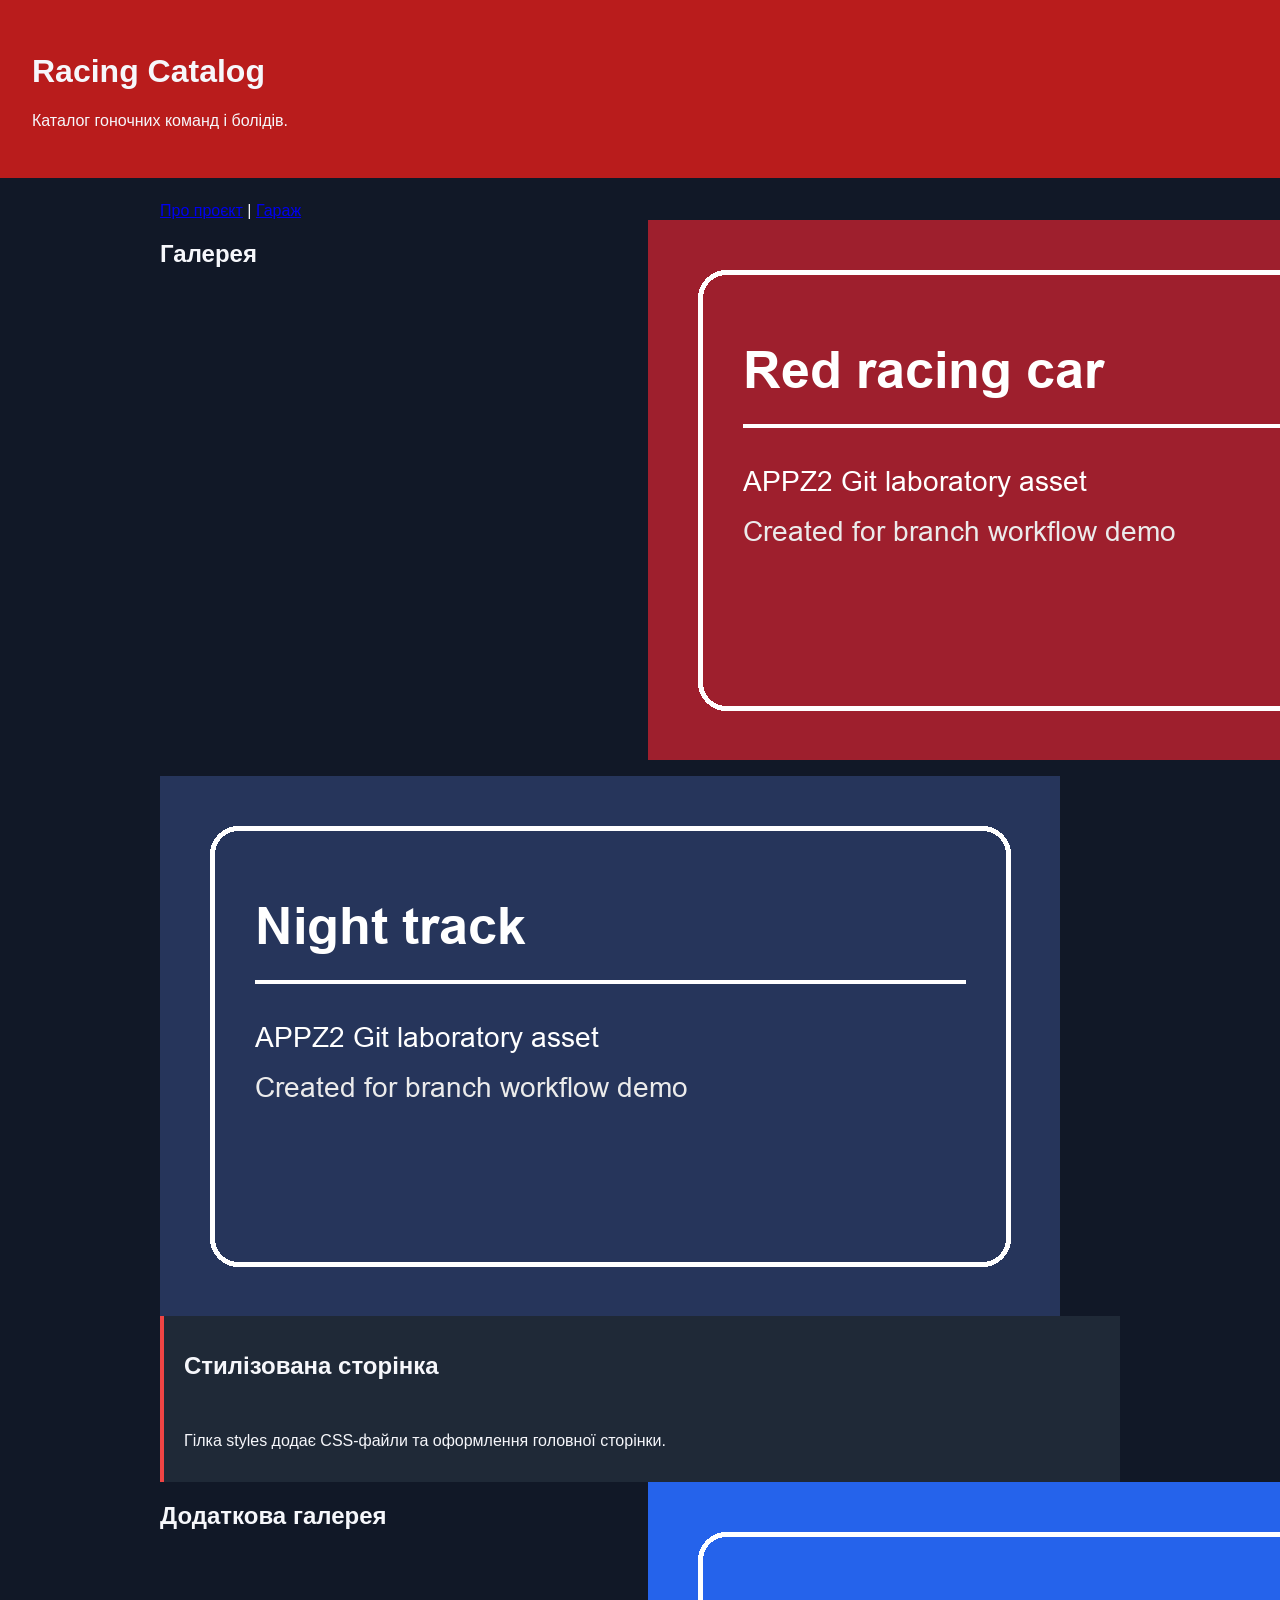
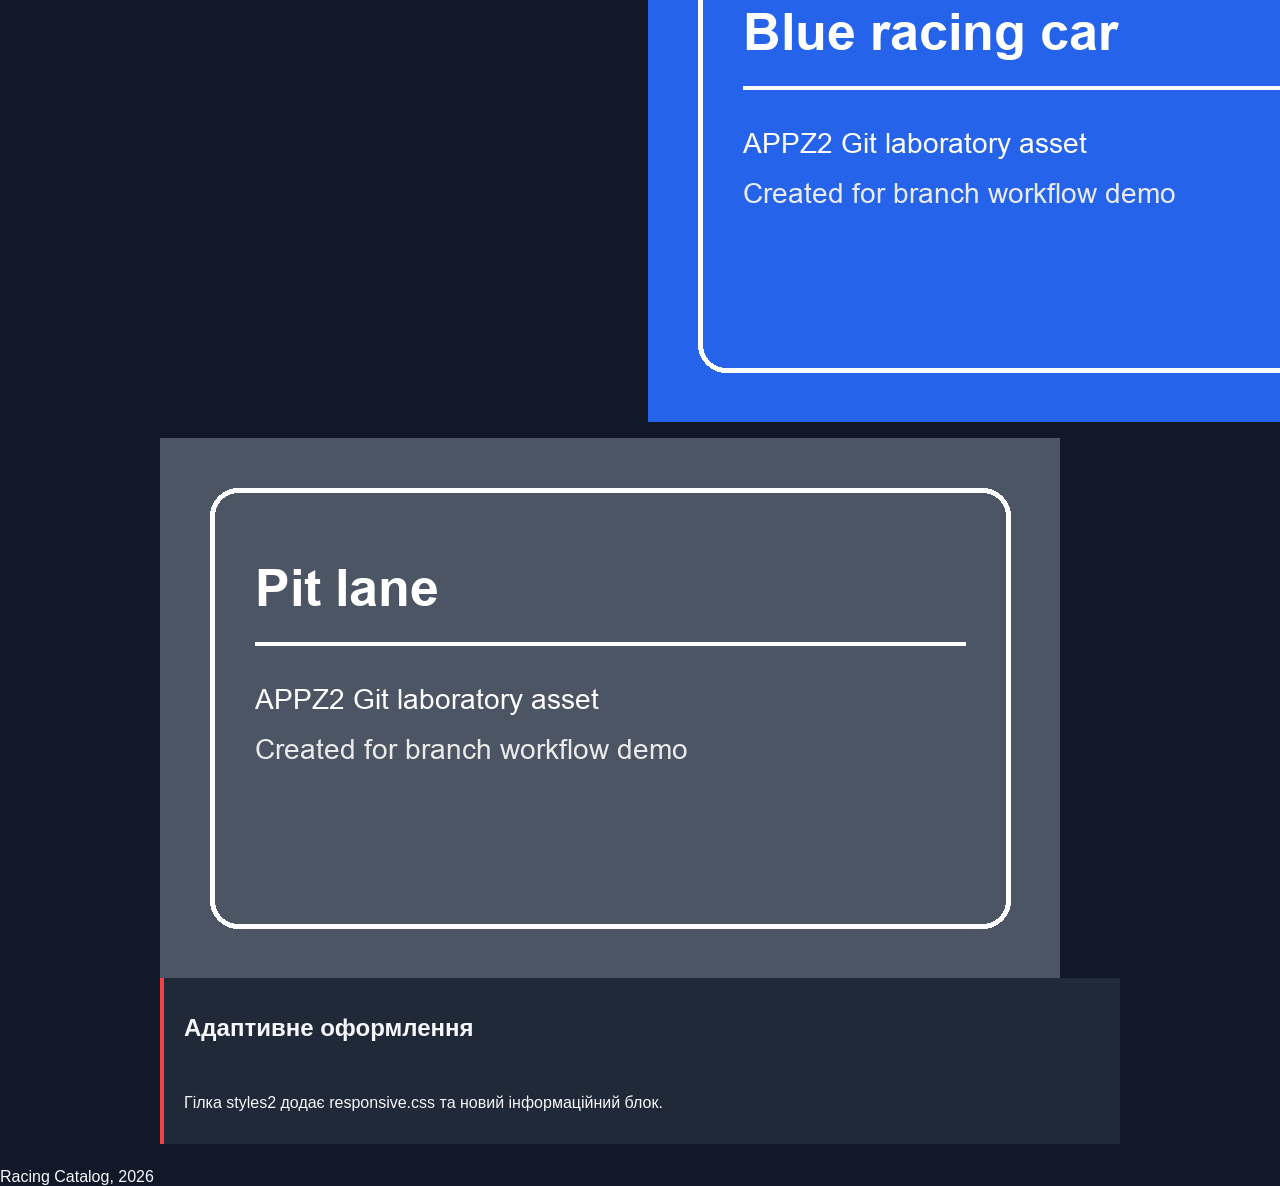
<file: index.html>
<!doctype html>
<html lang="uk">
<head>
  <meta charset="utf-8">
  <title>Racing Catalog</title>
  <link rel="stylesheet" href="styles/main.css">
  <link rel="stylesheet" href="styles/theme.css">
  <link rel="stylesheet" href="styles/responsive.css">
</head>
<body>
  <header class="hero">
    <h1>Racing Catalog</h1>
    <p>Каталог гоночних команд і болідів.</p>
  </header>
  <main class="content">
            <nav><a href="pages/about.html">Про проєкт</a> | <a href="pages/garage.html">Гараж</a></nav>
    <section class="gallery">
      <h2>Галерея</h2>
      <img src="images/red-car.png" alt="Red racing car">
      <img src="images/track.png" alt="Night racing track">
    </section>
    <section class="panel">
      <h2>Стилізована сторінка</h2>
      <p>Гілка styles додає CSS-файли та оформлення головної сторінки.</p>
    </section>
    <section class="gallery gallery-secondary">
      <h2>Додаткова галерея</h2>
      <img src="images/blue-car.png" alt="Blue racing car">
      <img src="images/pit-lane.png" alt="Pit lane">
    </section>
    <section class="panel panel-note">
      <h2>Адаптивне оформлення</h2>
      <p>Гілка styles2 додає responsive.css та новий інформаційний блок.</p>
    </section>
    <!-- extension-point -->
  </main>
          <footer>Racing Catalog, 2026</footer>
</body>
</html>
</file>
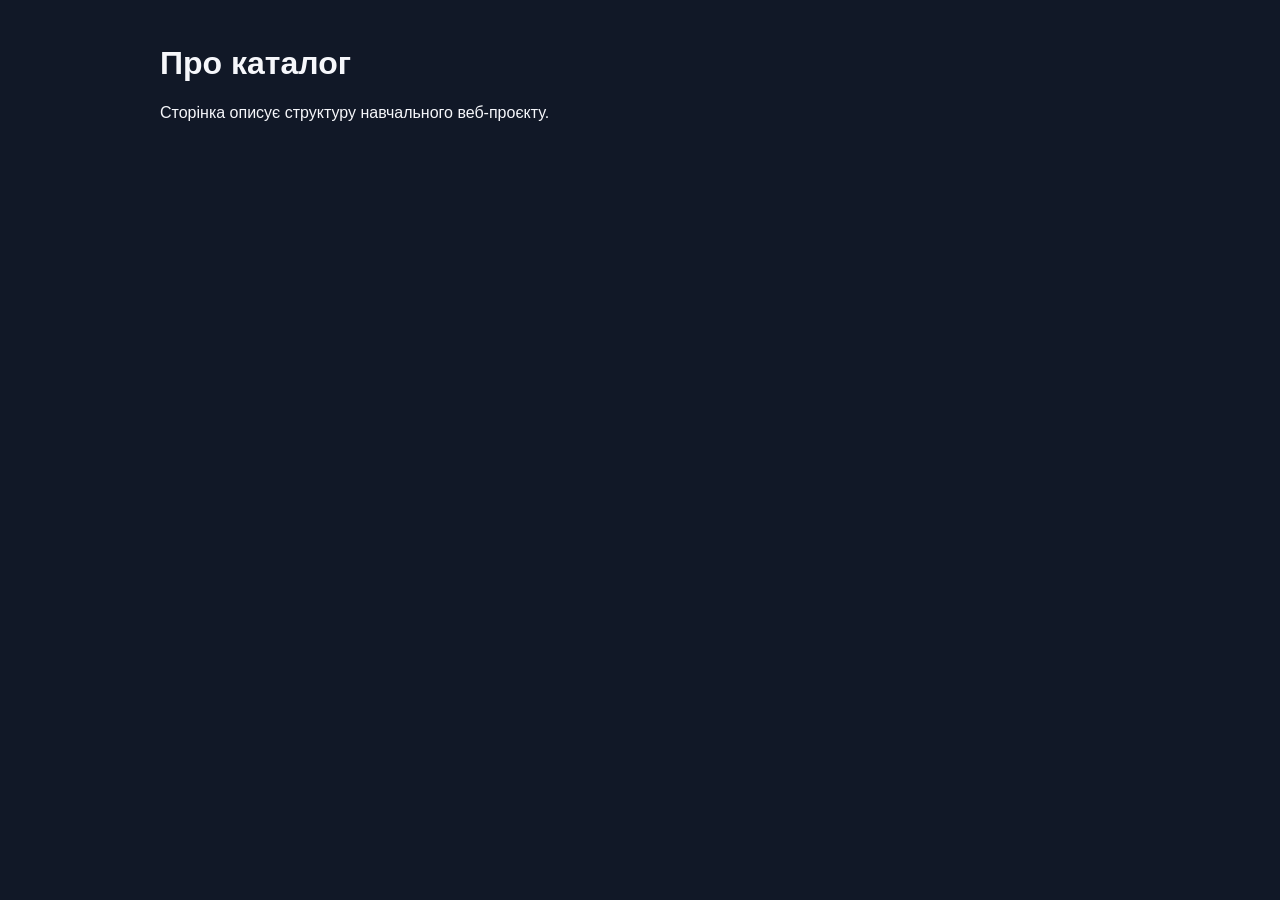
<file: pages/about.html>
<!doctype html>
<html lang="uk">
<head>
  <meta charset="utf-8">
  <title>About Racing Catalog</title>
  <link rel="stylesheet" href="../styles/main.css">
</head>
<body>
  <main class="content">
    <h1>Про каталог</h1>
    <p>Сторінка описує структуру навчального веб-проєкту.</p>
  </main>
</body>
</html>
</file>
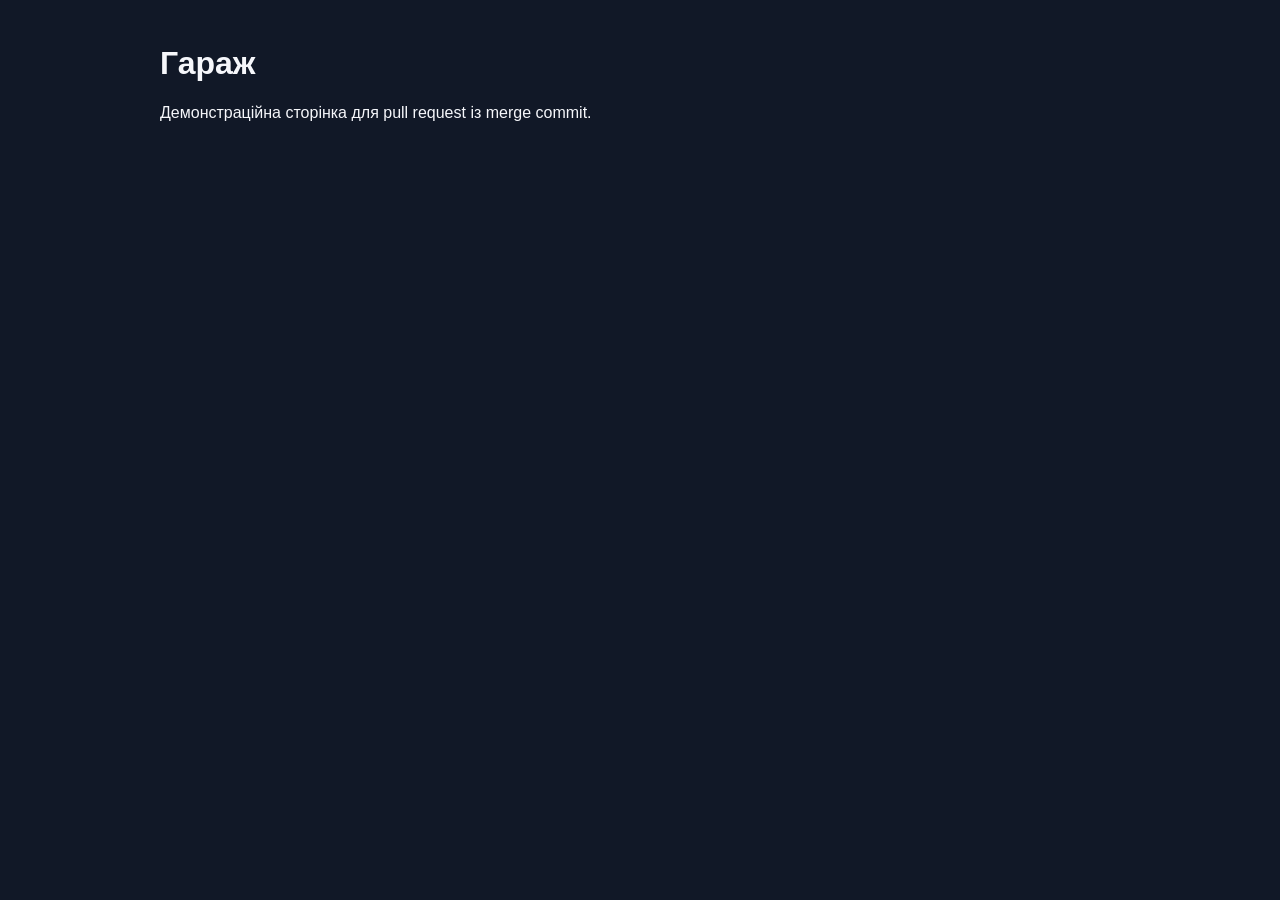
<file: pages/garage.html>
<!doctype html>
<html lang="uk">
<head>
  <meta charset="utf-8">
  <title>Garage</title>
  <link rel="stylesheet" href="../styles/main.css">
</head>
<body>
  <main class="content">
    <h1>Гараж</h1>
    <p>Демонстраційна сторінка для pull request із merge commit.</p>
  </main>
</body>
</html>
</file>
<file: styles/main.css>
body {
  margin: 0;
  font-family: Arial, sans-serif;
  color: #f6f7fb;
  background: #111827;
}
.hero {
  padding: 32px;
  background: #b91c1c;
}
.content {
  max-width: 960px;
  margin: 0 auto;
  padding: 24px;
}
</file>
<file: styles/theme.css>
.panel {
  border-left: 4px solid #ef4444;
  padding: 16px 20px;
  background: #1f2937;
}
</file>
<file: styles/responsive.css>
.gallery,
.panel {
  display: grid;
  gap: 16px;
}
@media (min-width: 720px) {
  .gallery {
    grid-template-columns: repeat(2, minmax(0, 1fr));
  }
}
</file>
